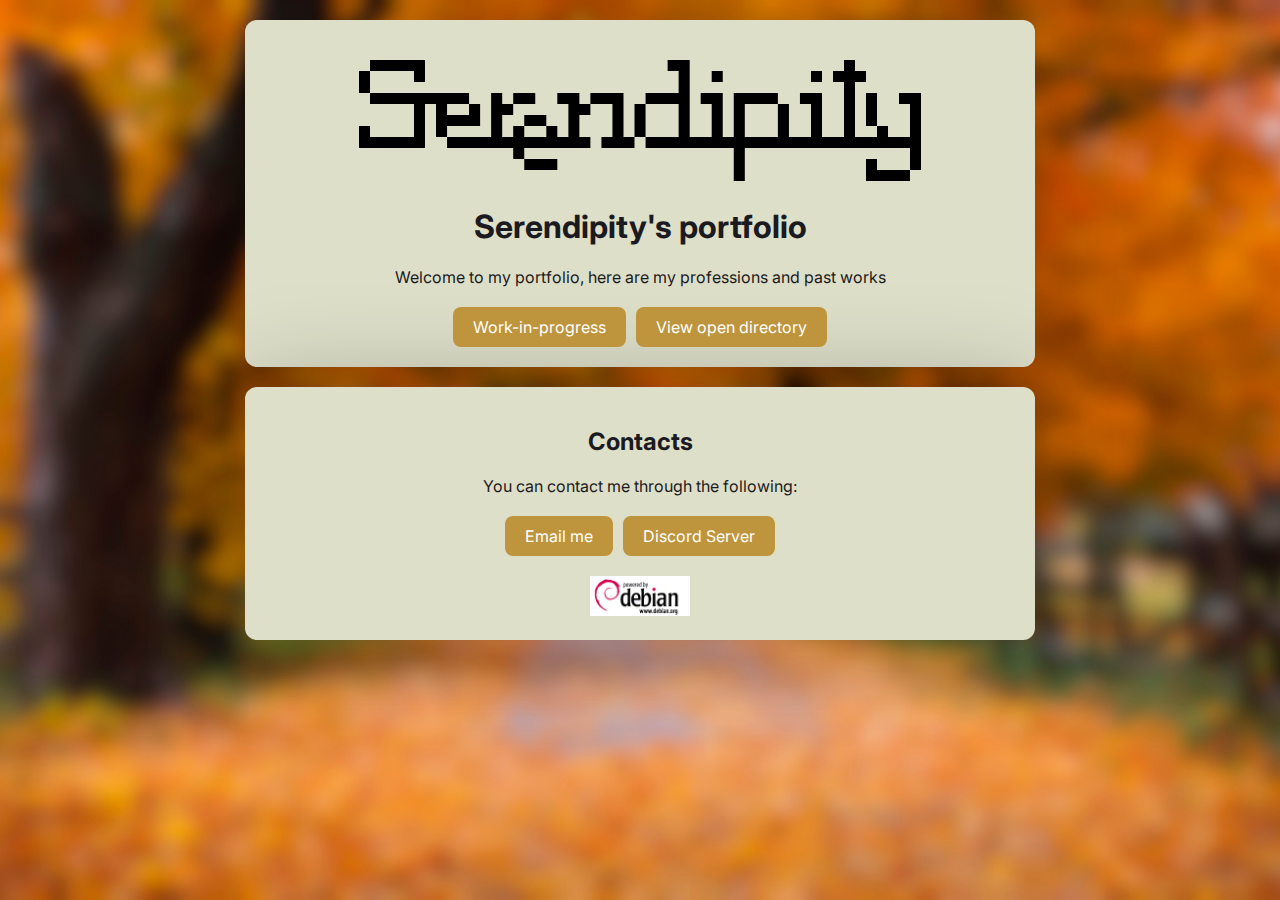
<file: index.html>
<!DOCTYPE html>
<html lang="en">
<head>
    <meta charset="UTF-8">
    <meta name="viewport" content="width=device-width, initial-scale=1.0">
    <link rel="preconnect" href="https://fonts.googleapis.com">
    <link rel="preconnect" href="https://fonts.gstatic.com" crossorigin>
        <link href="https://fonts.googleapis.com/css2?family=Inter:ital,opsz,wght@0,14..32,100..900;1,14..32,100..900&family=Roboto+Slab:wght@
        100..900&family=Scope+One&family=Source+Code+
        Pro:ital,wght@0,200..900;1,200..900&family=Ubuntu+Mono:ital,wght@0,400;0,700;1,400;1,700&display=swap" rel="stylesheet">
    <link rel="icon" type="image/x-icon" href="media/favicon.ico">
    <link rel="stylesheet" href="styles.css">
    <title>Portfolio</title>
</head>
<body>
    <div class="container">
        <br>
        <img src="media/name-banner.png" alt="Serendipity" style="max-width: 75%; pointer-events: none; user-select: none;" oncontextmenu="return false;">
        <h1>Serendipity's portfolio</h1>
        <p>Welcome to my portfolio, here are my professions and past works</p>
        <div class="button-group">
            <a href="about-me/" class="btn">Work-in-progress</a>
            <a href="mount/" class="btn">View open directory</a>
        </div>
    </div>
    <div class="container">
        <h2>Contacts</h2>
        <p>You can contact me through the following:</p>
        <div class="button-group">
            <a href="mailto:serendipity@cumallover.me" class="btn">Email me</a>
            <a href="https://discord.gg/ApFdXJPkTk" target="_blank" class="btn">Discord Server</a>
        </div>
        <br>
        <a href="https://www.debian.org/"><img src="media/bouton.jpg" alt="Powered by Debian" style="width: 100px"></a>
    </div>
</body>
</html>
</file>
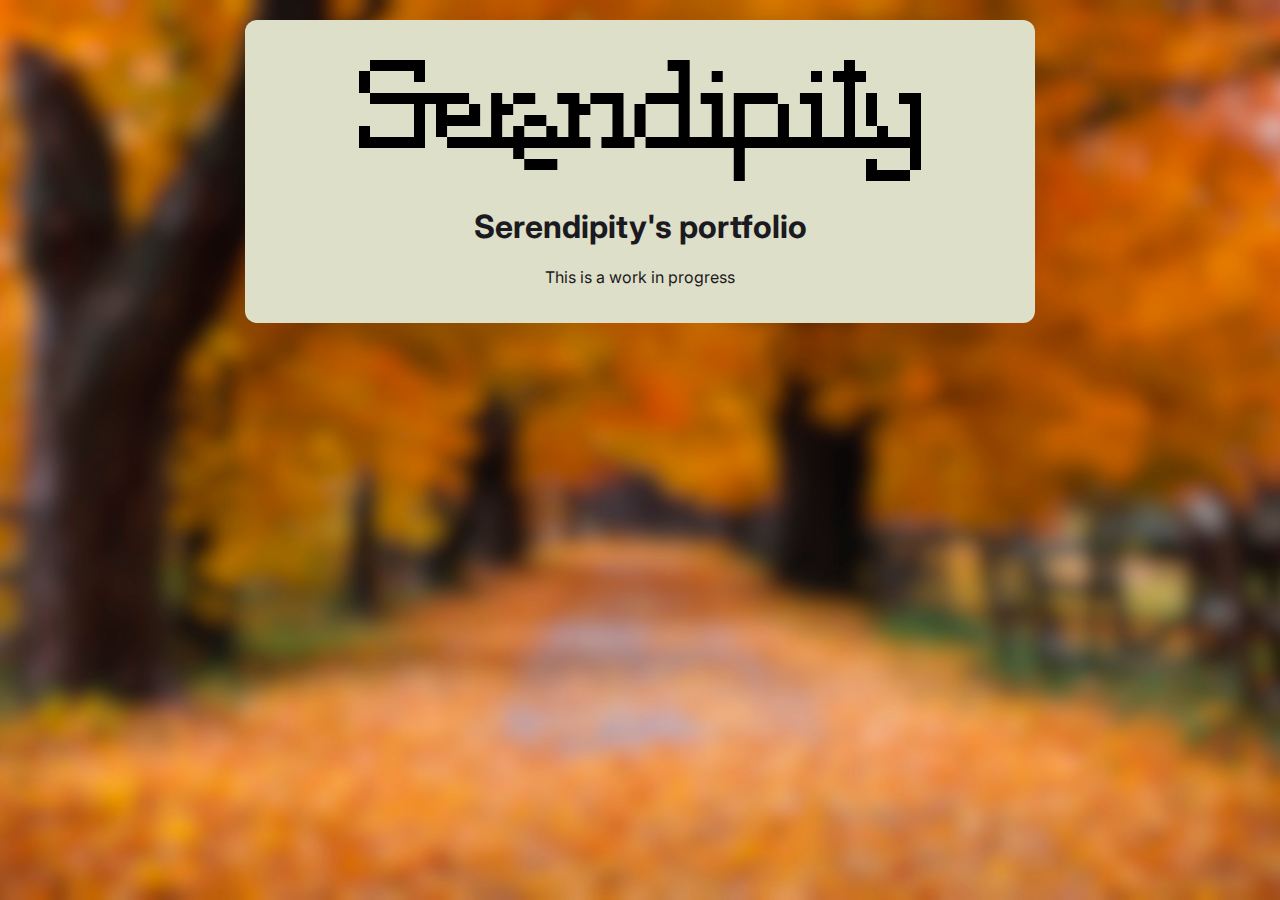
<file: about-me/index.html>
<!DOCTYPE html>
<html lang="en">
<head>
    <meta charset="UTF-8">
    <meta name="viewport" content="width=device-width, initial-scale=1.0">
    <link rel="preconnect" href="https://fonts.googleapis.com">
    <link rel="preconnect" href="https://fonts.gstatic.com" crossorigin>
        <link href="https://fonts.googleapis.com/css2?family=Inter:ital,opsz,wght@0,14..32,100..900;1,14..32,100..900&family=Roboto+Slab:wght@
        100..900&family=Scope+One&family=Source+Code+
        Pro:ital,wght@0,200..900;1,200..900&family=Ubuntu+Mono:ital,wght@0,400;0,700;1,400;1,700&display=swap" rel="stylesheet">
    <link rel="icon" type="image/x-icon" href="../media/favicon.ico">
    <style>
        body {
            margin: 0;
            padding: 0;
            background: url('../media/bg-blur.jpg') no-repeat center center fixed;
            background-size: cover;
            font-family: Inter;
            text-align: center;
        }
        .container {
            max-width: 750px;
            margin: 20px auto;
            background: rgb(222, 223, 201);
            padding: 20px;
            border-radius: 12px;
            box-shadow: 0 0 100px rgba(0, 0, 0, 0.2);
            color:rgb(26, 26, 32);
            width: 75%;
        }
        .button-group {
            display: flex;
            justify-content: center;
            gap: 10px;
            margin-top: 20px;
        }
        .button-group button {
            padding: 10px 20px;
            border: none;
            background: #be953c;
            color: white;
            border-radius: 8px;
            font-size: 16px;
            font-family: Inter;
        }
        .button-group button:hover {
            background: #8b631a;
        }
    </style>
    <title>Portfolio</title>
</head>
<body>
    <div class="container">
        <br>
        <img src="../media/name-banner.png" alt="Serendipity" style="max-width: 75%; pointer-events: none; user-select: none;" oncontextmenu="return false;">
        <h1>Serendipity's portfolio</h1>
        <p>This is a work in progress</p>
    </div>
</body>
</html>
</file>
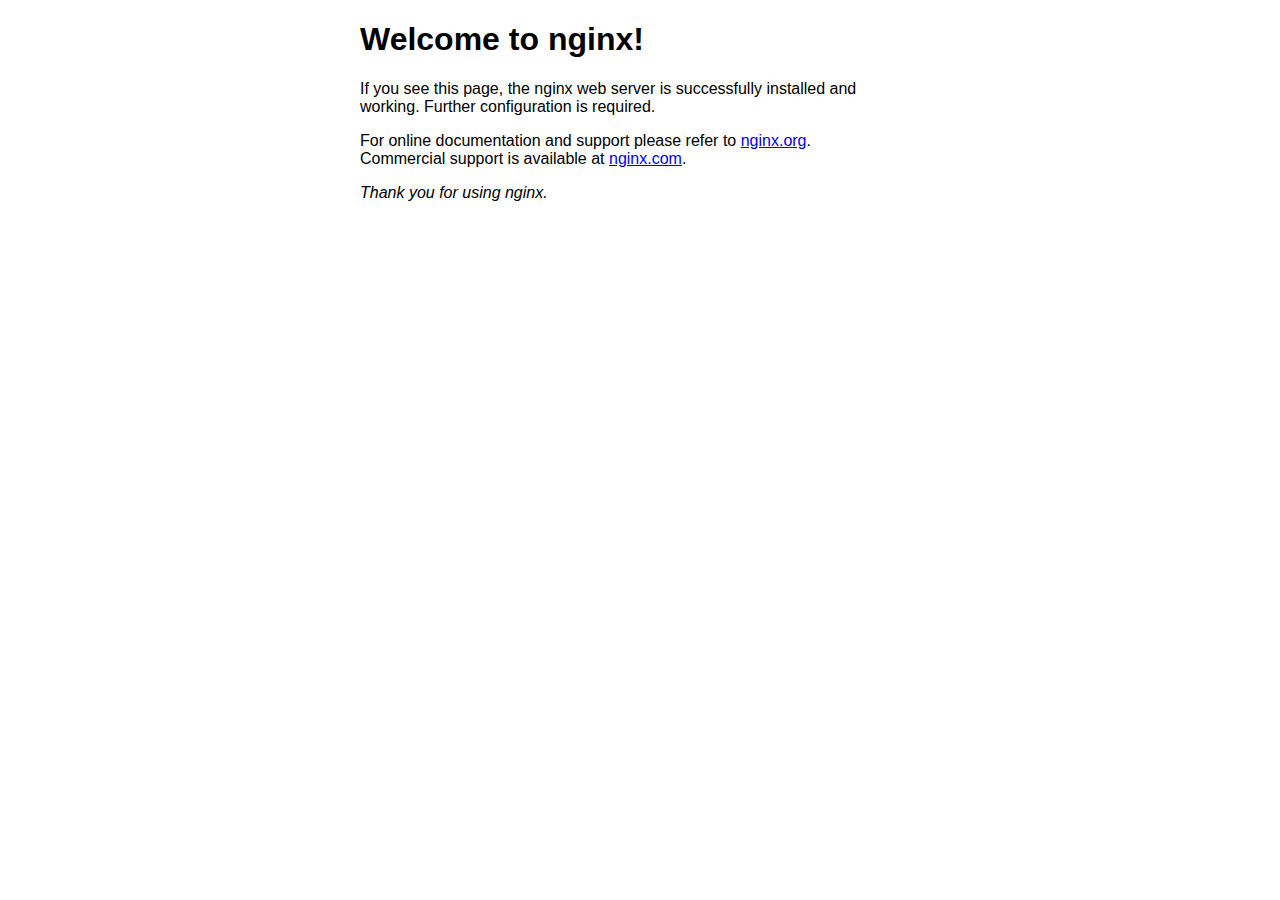
<file: index.nginx-debian.html>
<!DOCTYPE html>
<html>
<head>
<title>Welcome to nginx!</title>
<style>
html { color-scheme: light dark; }
body { width: 35em; margin: 0 auto;
font-family: Tahoma, Verdana, Arial, sans-serif; }
</style>
</head>
<body>
<h1>Welcome to nginx!</h1>
<p>If you see this page, the nginx web server is successfully installed and
working. Further configuration is required.</p>

<p>For online documentation and support please refer to
<a href="http://nginx.org/">nginx.org</a>.<br/>
Commercial support is available at
<a href="http://nginx.com/">nginx.com</a>.</p>

<p><em>Thank you for using nginx.</em></p>
</body>
</html>
</file>
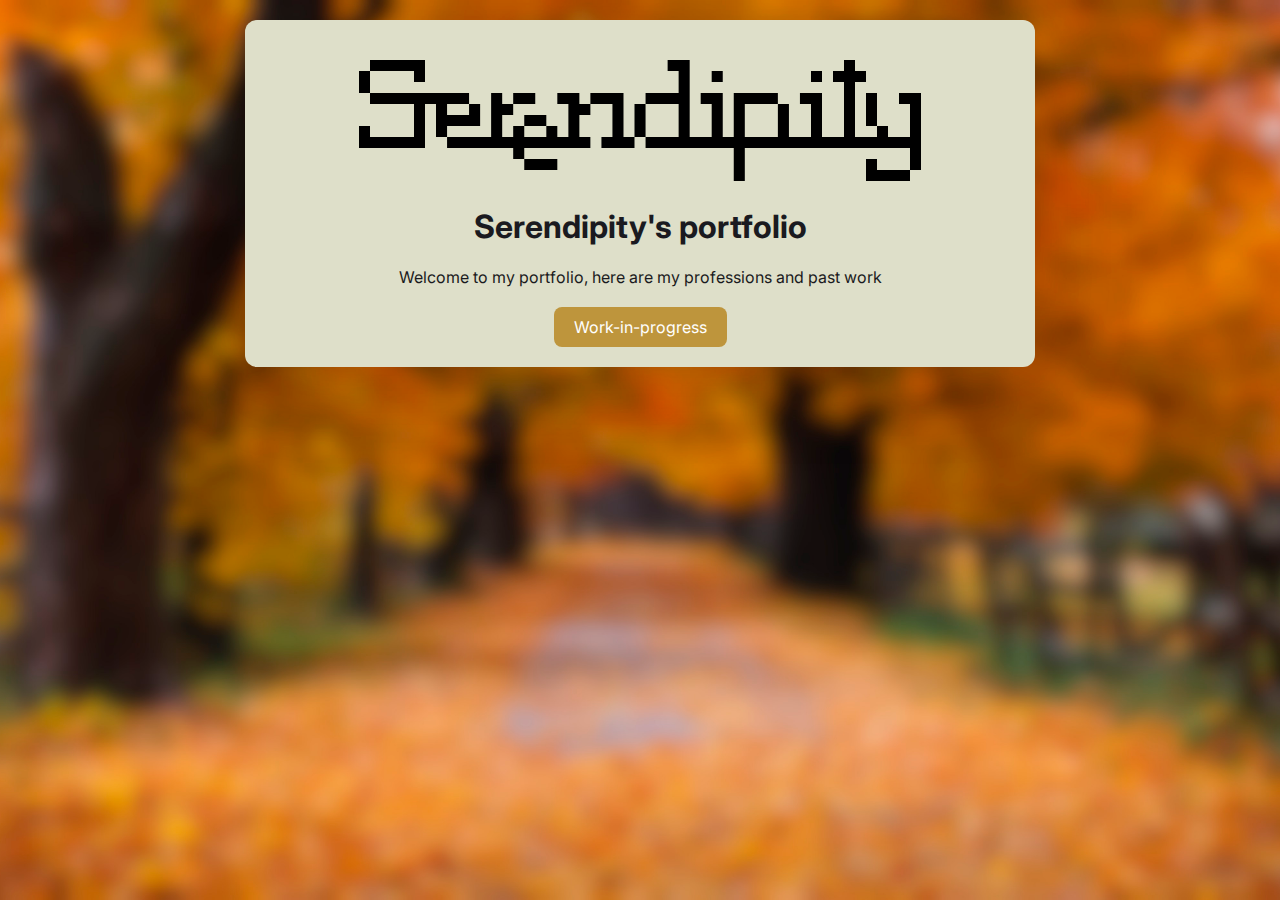
<file: indih.html>
<!DOCTYPE html>
<html lang="en">
<head>
    <meta charset="UTF-8">
    <meta name="viewport" content="width=device-width, initial-scale=1.0">
    <link rel="preconnect" href="https://fonts.googleapis.com">
    <link rel="preconnect" href="https://fonts.gstatic.com" crossorigin>
        <link href="https://fonts.googleapis.com/css2?family=Inter:ital,opsz,wght@0,14..32,100..900;1,14..32,100..900&family=Roboto+Slab:wght@
        100..900&family=Scope+One&family=Source+Code+
        Pro:ital,wght@0,200..900;1,200..900&family=Ubuntu+Mono:ital,wght@0,400;0,700;1,400;1,700&display=swap" rel="stylesheet">
    <link rel="icon" type="image/x-icon" href="media/favicon.ico">
    <style>
        body {
            margin: 0;
            padding: 0;
            background: url('media/bg-blur.jpg') no-repeat center center fixed;
            background-size: cover;
            font-family: Inter;
            text-align: center;  
        }
        .container {
            max-width: 750px;
            margin: 20px auto;
            background: rgb(222, 223, 201);
            padding: 20px;
            border-radius: 12px;
            box-shadow: 0 0 100px rgba(0, 0, 0, 0.2);
            color:rgb(26, 26, 32);
            width: 75%;
        }
        .button-group {
            display: flex;
            justify-content: center;
            gap: 10px;
            margin-top: 20px;
        }
        .button-group button {
            padding: 10px 20px;
            border: none;
            background: #be953c;
            color: white;
            border-radius: 8px;
            font-size: 16px;
            font-family: Inter;
        }
        .button-group button:hover {
            background: #8b631a;
        }
        .btn {
        display: inline-block;
        padding: 10px 20px;
        background: #be953c;
        color: white;
        text-decoration: none;
        border-radius: 8px;
        font-size: 16px;
    }
    .btn:hover {
        background: #8b631a;
    }
    </style>
    <title>Portfolio</title>
</head>
<body>
    <div class="container">
        <br>
        <img src="media/name-banner.png" alt="Serendipity" style="max-width: 75%; pointer-events: none; user-select: none;" oncontextmenu="return false;">
        <h1>Serendipity's portfolio</h1>
        <p>Welcome to my portfolio, here are my professions and past work</p>
        <div class="button-group">
            <a href="about-me/" class="btn">Work-in-progress</a>
        </div>
    </div>
</body>
</html>
</file>
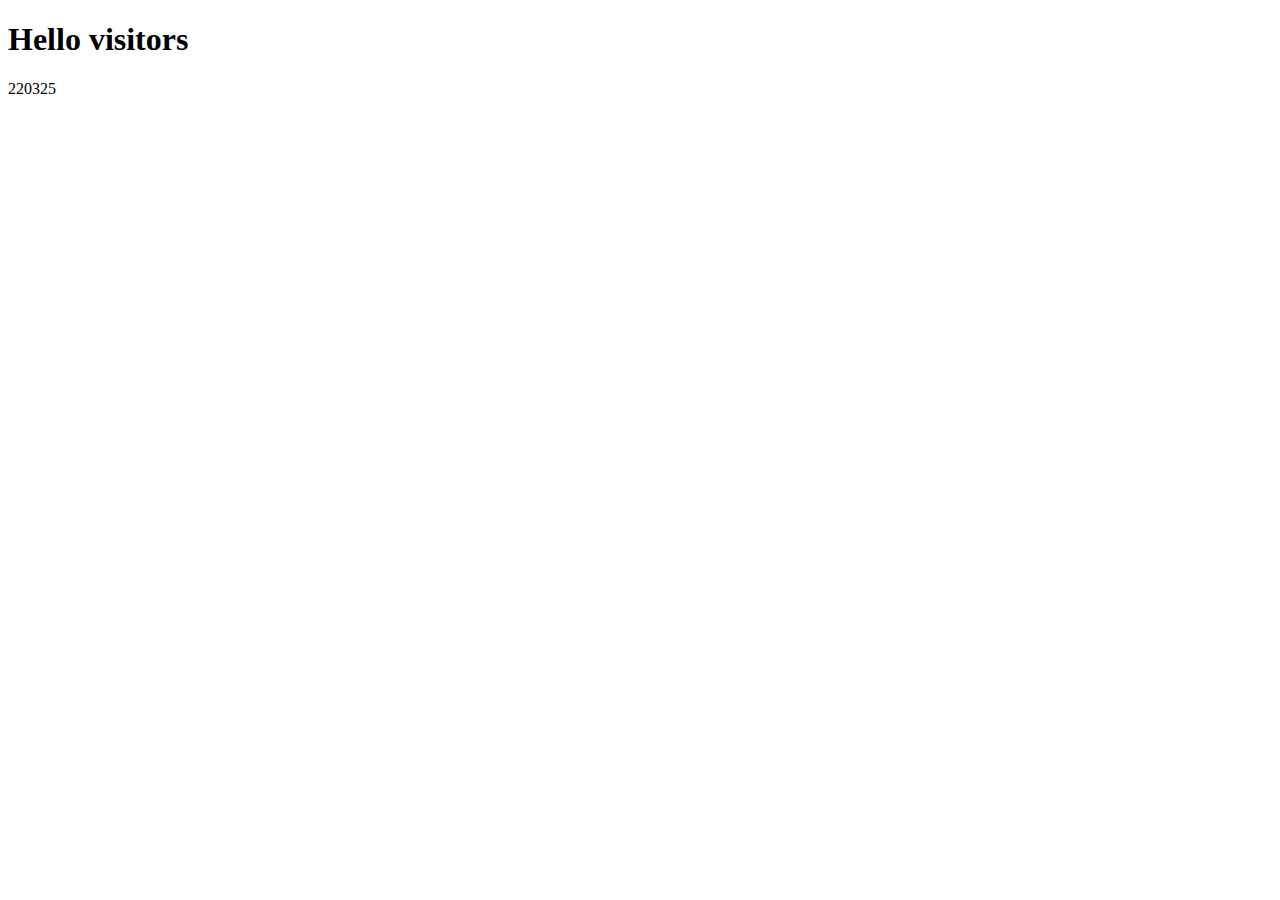
<file: windex.html>
<!DOCTYPE html>
<html lang="en">
<head>
    <meta charset="UTF-8">
    <meta name="viewport" content="width=device-width, initial-scale=1.0">
    <title>Document</title>
    <style>
        html{color-scheme: light dark}
    </style>
</head>
<body>
    <h1>Hello visitors</h1>
    <p>220325</p>
</body>
</html>
</file>
<file: styles.css>
body {
    margin: 0;
    padding: 0;
    background: url('media/bg-blur.jpg') no-repeat center center fixed;
    background-size: cover;
    font-family: Inter;
    text-align: center;
}
.container {
    max-width: 750px;
    margin: 20px auto;
    background: rgb(222, 223, 201);
    padding: 20px;
    border-radius: 12px;
    border-color:#8b631a;
    box-shadow: 0 0 100px rgba(0, 0, 0, 0.25);
    color:rgb(26, 26, 32);
    width: 75%;
}
.button-group {
    display: flex;
    justify-content: center;
    gap: 10px;
    margin-top: 20px;
}
.button-group button {
    padding: 10px 20px;
    border: none;
    background: #be953c;
    color: white;
    border-radius: 8px;
    font-size: 16px;
    font-family: Inter;
}
.button-group button:hover {background: #8b631a;}
.btn {
display: inline-block;
padding: 10px 20px;
background: #be953c;
color: white;
text-decoration: none;
border-radius: 8px;
font-size: 16px;
transition: 0.2s;
}
.btn:hover {background: #8b631a;}
</file>
